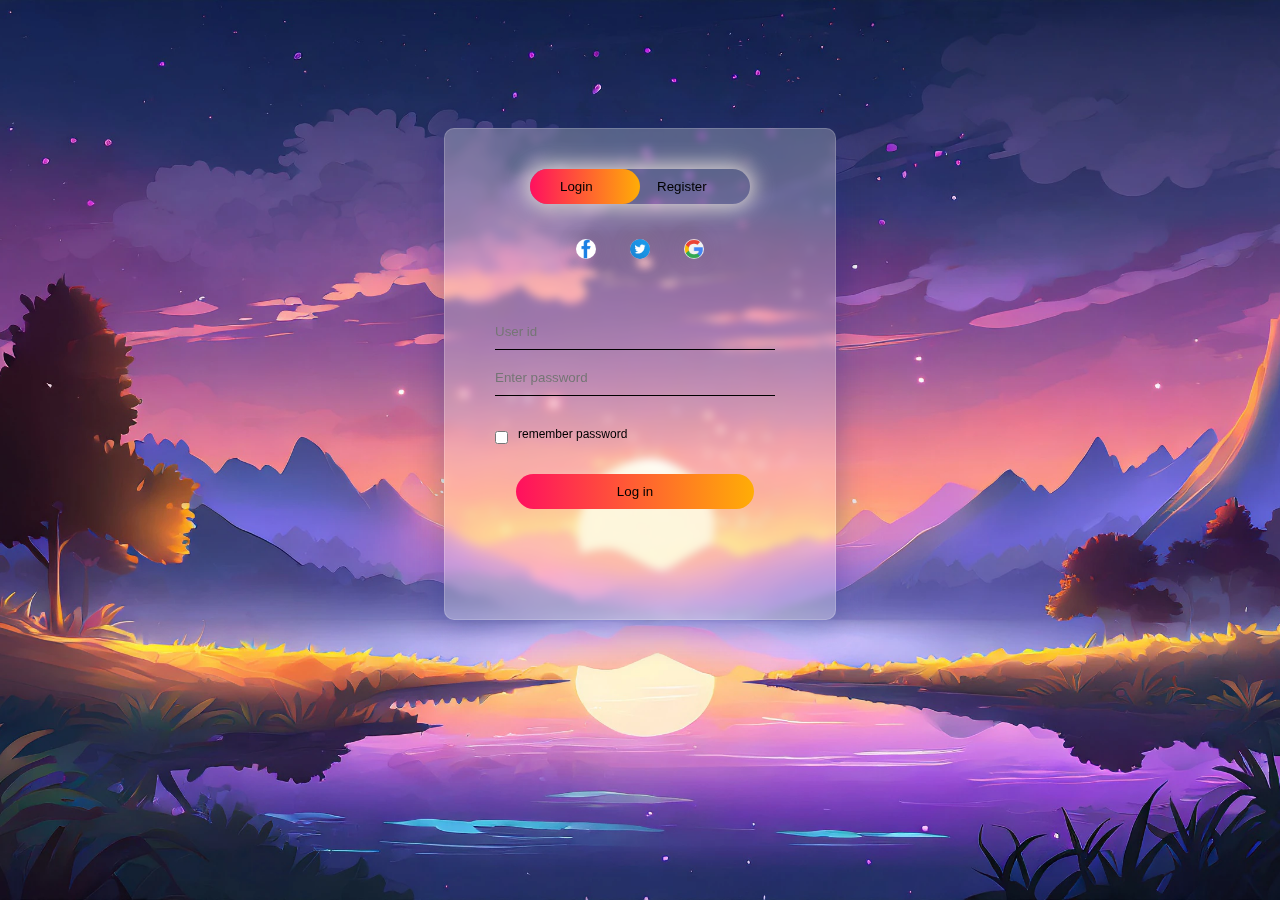
<file: login/index.html>
<html lang="en">
<head>
    <meta charset="UTF-8">
    <meta name="viewport" content="width=device-width, initial-scale=1.0">
    <title>Document</title>
    <link rel="stylesheet" href="style.css">
</head>
<body>
    <div class="hero">
        <div class="formbox">
            <div class="button">
                <div id="bn"></div>
                <button type="button" class="btn" onclick="login()">Login</button>
                <button type="button" class="btn" onclick="register()">Register</button>
            </div>
            <div class="social-icon">
                <img src="fb.png" alt="">
                <img src="twit.png" alt="">
                <img src="goo.png" alt="">
            </div>
            <form class="input-group" id="login">
                <input type="text" class="input-field" placeholder="User id" required>
                <input type="password" class="input-field" placeholder="Enter password" required>
                <input type="checkbox" class="check-box"><span>remember password</span>
                <button type="submit" class="submit-btn">Log in</button>
            </form>
            <form id="reg" class="input-group">
                <input type="text" class="input-field" placeholder="User id" required>
                <input type="email" class="input-field" placeholder="Email Id" required>
                <input type="password" class="input-field" placeholder="password" required>
                <input type="checkbox" class="check-box"><span>I agree to the terms and conditions</span>
                <button type="submit" class="submit-btn">Register</button>
            </form>
        </div>
    </div>

    <script>
        var x = document.getElementById("login");
        var y = document.getElementById("reg");
        var z = document.getElementById("bn");

        function register(){
            x.style.left = "-400px";
            y.style.left = "50px";
            z.style.left = "110px";
        }
        function login(){
            x.style.left = "50px";
            y.style.left = "450px";
            z.style.left = "0";
        }

    </script>

</body>
</html>
</file>
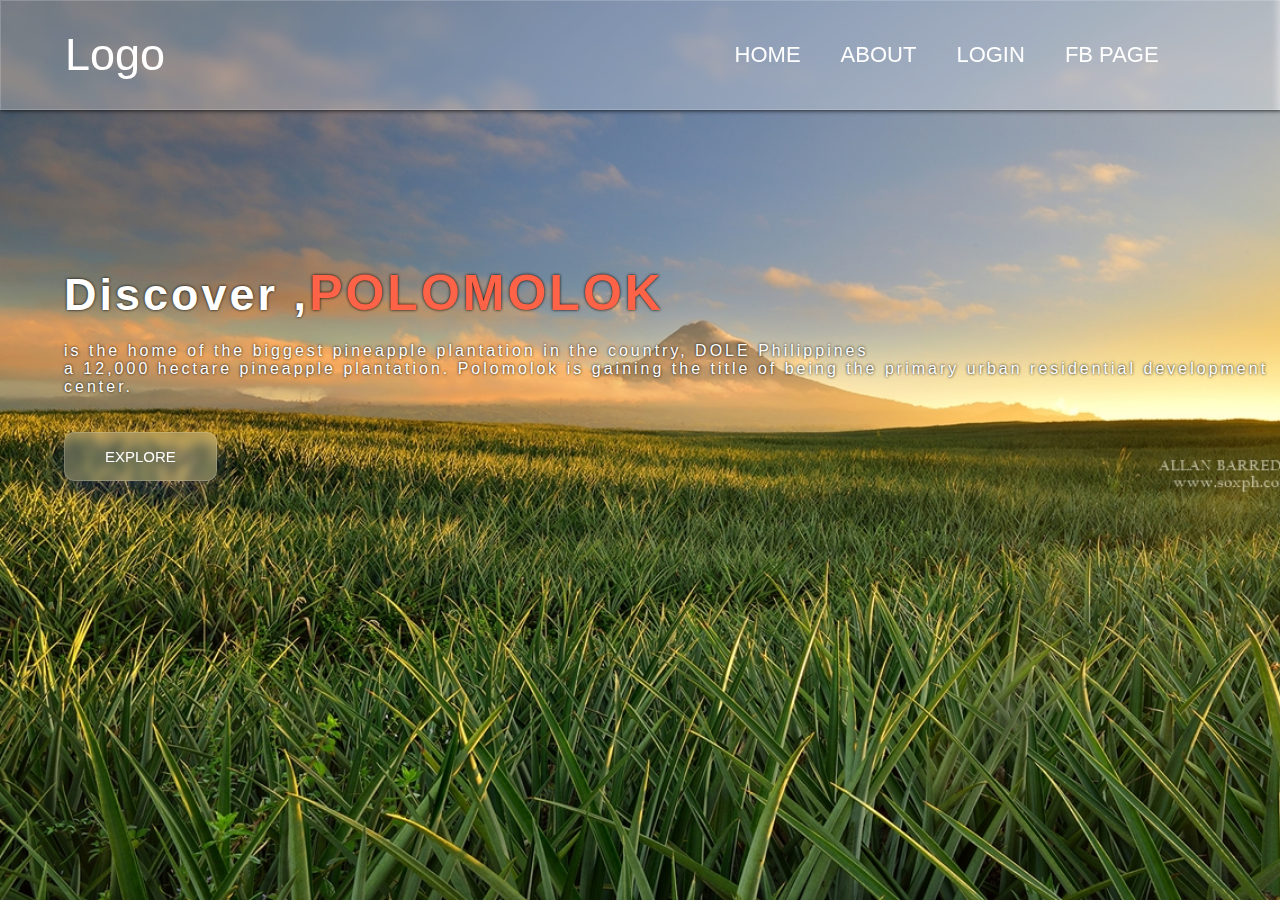
<file: HOME/home.html>
<html lang="en">
<head>
    <meta charset="UTF-8">
    <meta name="viewport" content="width=device-width, initial-scale=1.0">
    <title>Document</title>
    <link rel="stylesheet" href="home.css">
</head>
<body>
    <div class="main">
        <div class="nav">
            <div class="logo">Logo</div>
            <ul>
                <li><a href="#">HOME</a></li>
                <li><a href="#">ABOUT</a></li>
                <li><a href="/login/index.html" target="_blank">LOGIN</a></li>
                <li><a href="https://www.facebook.com/p/Polomolok-South-Cotabato-100068306902206/" target="_blank">FB PAGE</a></li>
            </ul>
        </div>
        <div class="hero-title">
            <h1 id="pol">Discover ,<span>POLOMOLOK</span></h1>
            <p> is the home of the biggest pineapple plantation in the country, DOLE Philippines <br> a 12,000 hectare pineapple plantation. Polomolok is gaining the title of being the primary urban residential development center.</p>
            <button class="ex">EXPLORE</button>
        </div>
    </div>
</body>
</html>
</file>
<file: login/style.css>
*{
    padding: 0;
    margin: 0;
    font-family:sans-serif ;
}
.hero{
    height: 100%;
    width: 100%;
    background: url(cover.jpg);
    background-size: cover;
    background-position: center;
    position: absolute;
}
.formbox{
    width: 380px;
    height: 480px;
    position: relative;
    margin: 10% auto;
    padding: 5px;
    background: #fff;
    box-shadow: 0 0 4px  black;
    border-radius: 5px;
    overflow: hidden;
    background: rgba( 255, 255, 255, 0.25 );
    box-shadow: 0 8px 32px 0 rgba( 31, 38, 135, 0.37 );
    backdrop-filter: blur( 4px );
    -webkit-backdrop-filter: blur( 4px );
    border-radius: 10px;
    border: 1px solid rgba( 255, 255, 255, 0.18 );
}

.button{
    width: 220px;
    margin: 35px auto;
    position: relative;
    box-shadow: 0 0 20px 5px rgb(214, 206, 206);
    border-radius: 20px;
}

.button .btn{
    padding: 10px 30px;
    position: relative;
    border-radius: 40px;
    border: 0;
    cursor: pointer;
    background:transparent ;
    outline: none;
}
#bn{
    top: 0;
    left: 0;
    position: absolute;
    width: 110px;
    height: 100%;
    background: linear-gradient(to right, #ff105f,#ffad06);
    border-radius: 30px;
}
.social-icon img{
    width: 20px;
    margin: 0px 15px;
    border-radius: 50%;
    box-shadow: 0 0 20px 0 #7f7f7f3d;
    cursor: pointer;
}
.social-icon {
    margin: 30px auto;
    text-align: center;
}
.input-group{
    top: 180px;
    position: absolute;
    width: 280px;
    transition: .5s;
    color: black;
}

.input-field{
    width: 100%;
    padding: 10px 0;
    margin: 5px 0;
    border-left: 0;
    border-top: 0;
    border-right: 0;
    border-bottom: 1px solid black;
    outline: none;
    background: transparent;
}

.submit-btn{
    width: 85%;
    padding: 10px 30px;
    cursor: pointer;
    display: block;
    margin: auto;
    background: linear-gradient(to right, #ff105f,#ffad06);
    border: 0;
    outline: none;
    border-radius: 30px;
}

.check-box{
    margin: 30px 10px 30px 0;
}
span{
    color: black;
    font-size: 12px;
    bottom: 68px;
    position: absolute;
}
#login{
    left: 50px;
}
#reg{
    left: 450px;
}
</file>
<file: HOME/home.css>
*{
    margin: 0;
    padding: 0;
    font-family: Arial, Helvetica, sans-serif;
}
.main{
    width: 100%;
    height: 100%;
    color: white;
    background: url(1.jpg);
    background-position: center;
    background-size: cover;
    margin-top: 0;
}
.main .nav{
    width: 100%;
    height: 12vh;
    display: flex;
    align-items: center;
    justify-content: space-between;
    background: rgba( 255, 255, 255, 0.25 );
    box-shadow: 0 0 5px black;
    backdrop-filter: blur( 4px );
    -webkit-backdrop-filter: blur( 4px );
    border: 1px solid rgba( 255, 255, 255, 0.18 );
}
.nav .logo{
    font-size: 45px;
    margin-left: 5%;
}

.nav ul{
    display: flex;
    margin-right: 8%;
    list-style: none;
}
.nav a{
    margin: 20px;
    text-decoration: none;
    color: white;
    font-size: 22px;
    transition: 1s;
}
.nav a:hover{
    color: black;
}
.hero-title{
    margin-top: 12%;
    margin-left: 5%;
    letter-spacing: 3px;
    text-shadow: 0 0 3px black;
}
#pol{
    font-size: 45px;
}
span{
    font-size: 50px;
    color: tomato;
}
.hero-title p{
    font-size: 16px;
    margin-top: 20px;
}
.hero-title .ex{
    margin-top: 3%;
    padding: 15px 40px;
    border-radius: 30px;
    border: none;
    cursor: pointer;
    background: rgba( 255, 255, 255, 0.25 );
    box-shadow: 0 8px 32px 0 rgba( 31, 38, 135, 0.37 );
    backdrop-filter: blur( 4px );
    -webkit-backdrop-filter: blur( 4px );
    border-radius: 10px;
    border: 1px solid rgba( 255, 255, 255, 0.18 );
    font-size: 15px;
    transition: 1s;
    color: white;
}
.hero-title .ex:hover{
    font-size: 18px;
    color: black;
}
</file>
